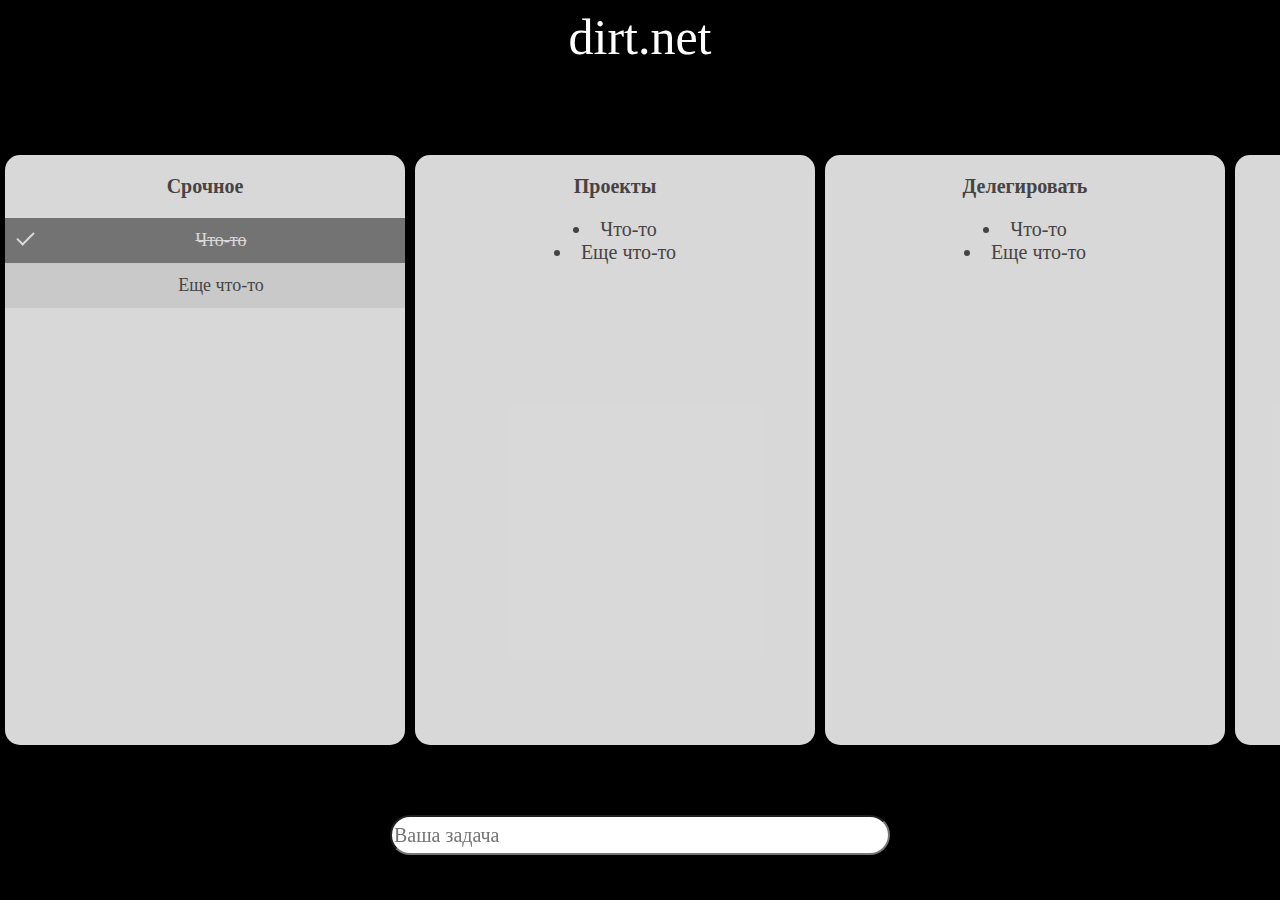
<file: front/index.html>
<html lang = "en"></html>
    <head></head>
        <link rel="stylesheet" href="style.css">
        <meta charset="UTF-8">
        <meta http-equiv="X-UA-Compatible" content="IE=edge">
        <meta name="viewport" content="width=
        , initial-scale=1.0">
        <title>dirt.net</title>
        <style>
            .flex-container {
              display: flex;
              background-color: rgb(97, 98, 99);
            }
            
            .flex-container > div {
              background-color: #f1f1f1;
              margin: 10px;
              padding: 20px;
              font-size: 30px;
              overflow-x: auto;
              display: flex;
              overflow-y: hidden;
            }
            </style>

        <script src = "main.js"></script>
    </head>

    <body>
        <div class = "logo_2" align = "center" style="color: white; font-size: 50px;">
            <h>
                dirt.net
            </h>
        </div>

        <section class = 'card' align = "center">
            <div class="card--content" id = "urgent" onclick="">
                <p>
                    <b>
                        Срочное
                    </b>
                </p>
                <ul id = "urgentUL">
                    <li class = "checked">Что-то</li>
                    <li>Еще что-то</li>
                </ul>
            </div>
            <div class="card--content" id = "projects" onclick="newProjects">
                <p>
                    <b>
                        Проекты
                    </b>
                </p>
                <ul id = "projectsUL"></ul>
                    <li class = "checked">Что-то</li>
                    <li>Еще что-то</li>
                </ul>
            </div>
            <div class="card--content" id = "outsource" onclick="newOutsouce">
                <p>
                    <b>
                        Делегировать
                    </b>
                </p>
                <ul id = "outsourceUL"></ul>
                    <li class = "checked">Что-то</li>
                    <li>Еще что-то</li>
                </ul>
            </div>

            </div>
            <div class="card--content" id = "queue" onclick="newQueue">
                <p>
                    <b>
                        По мере поступления
                    </b>
                </p>
                <ul id = "queue"></ul>
                    <li class = "checked">Что-то</li>
                    <li>Еще что-то</li>
                </ul>
            </div>
            <div class="card--content" id = "trash" onclick="newTrash">
                <p>
                    <b>
                        Корзина
                    </b>
                </p>
                <ul id = "trashUL"></ul>
                    <li class = "checked">Что-то</li>
                    <li>Еще что-то</li>
                </ul>
            </div>
            <div class="card--content" id = "calendar" onclick="newCalendar">
                <p>
                    <b>
                         Фиксируем дату в календаре
                    </b>
                </p>
                <ul id = "calendarUL"></ul>
                    <li class = "checked">Что-то</li>
                    <li>Еще что-то</li>
                </ul>
            </div>


        </section>
        
        <input type="text" id="MyInput" placeholder="Ваша задача" class="Add">
        
    </body>
</html>
</file>
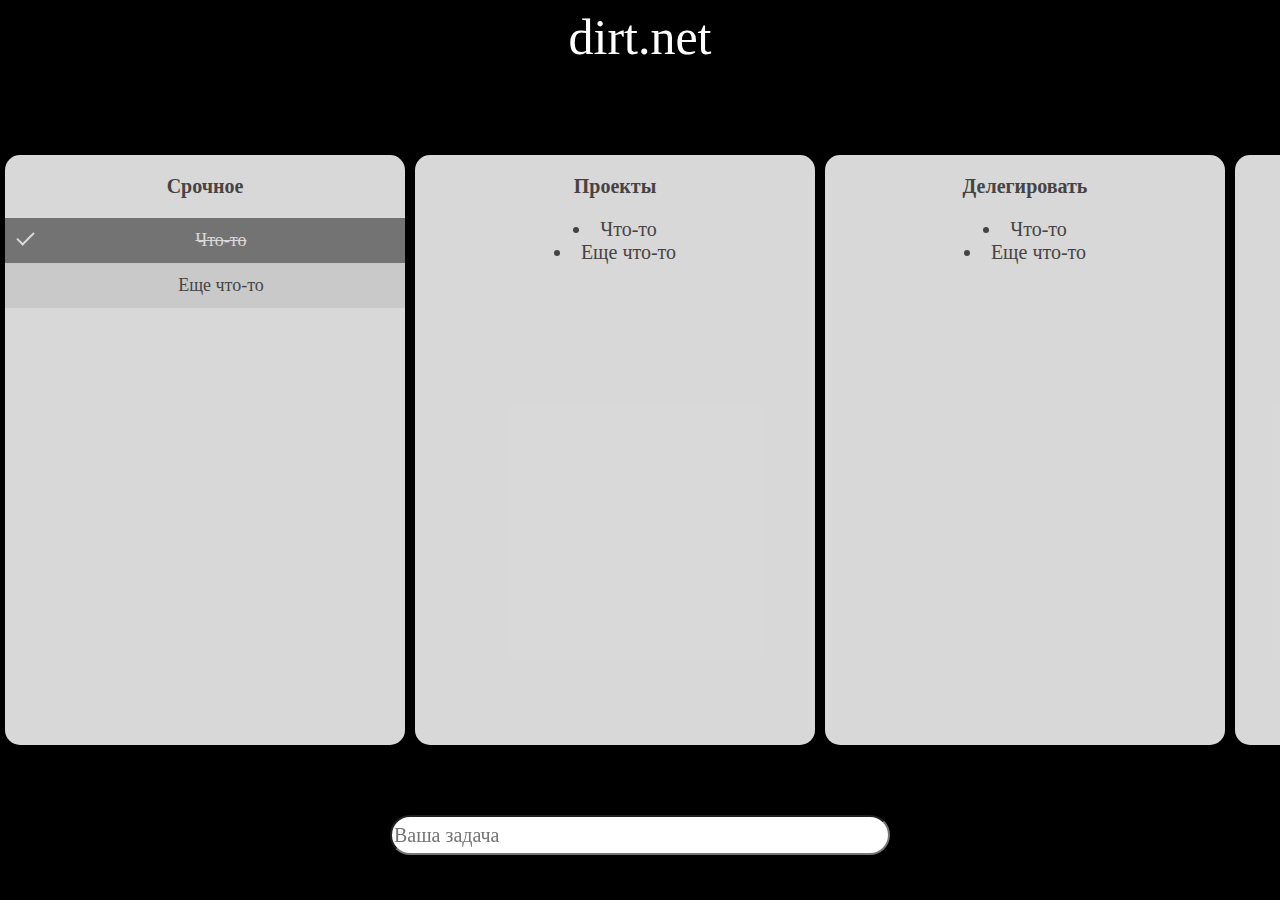
<file: front/main/index.html>
<html lang = "en"></html>
    <head></head>
        <link rel="stylesheet" href="style.css">
        <meta charset="UTF-8">
        <meta http-equiv="X-UA-Compatible" content="IE=edge">
        <meta name="viewport" content="width=
        , initial-scale=1.0">
        <title>dirt.net</title>
        <style>
            .flex-container {
              display: flex;
              background-color: rgb(97, 98, 99);
            }
            
            .flex-container > div {
              background-color: #f1f1f1;
              margin: 10px;
              padding: 20px;
              font-size: 30px;
              overflow-x: auto;
              display: flex;
              overflow-y: hidden;
            }
            </style>

        <script src = "main.js"></script>
    </head>

    <body>
        <div class = "logo_2" align = "center" style="color: white; font-size: 50px;">
            <h>
                dirt.net
            </h>
        </div>

        <section class = 'card' align = "center">
            <div class="card--content" id = "urgent" onclick="">
                <p>
                    <b>
                        Срочное
                    </b>
                </p>
                <ul id = "urgentUL">
                    <li class = "checked">Что-то</li>
                    <li>Еще что-то</li>
                </ul>
            </div>
            <div class="card--content" id = "projects" onclick="newProjects">
                <p>
                    <b>
                        Проекты
                    </b>
                </p>
                <ul id = "projectsUL"></ul>
                    <li class = "checked">Что-то</li>
                    <li>Еще что-то</li>
                </ul>
            </div>
            <div class="card--content" id = "outsource" onclick="newOutsouce">
                <p>
                    <b>
                        Делегировать
                    </b>
                </p>
                <ul id = "outsourceUL"></ul>
                    <li class = "checked">Что-то</li>
                    <li>Еще что-то</li>
                </ul>
            </div>

            </div>
            <div class="card--content" id = "queue" onclick="newQueue">
                <p>
                    <b>
                        По мере поступления
                    </b>
                </p>
                <ul id = "queue"></ul>
                    <li class = "checked">Что-то</li>
                    <li>Еще что-то</li>
                </ul>
            </div>
            <div class="card--content" id = "trash" onclick="newTrash">
                <p>
                    <b>
                        Корзина
                    </b>
                </p>
                <ul id = "trashUL"></ul>
                    <li class = "checked">Что-то</li>
                    <li>Еще что-то</li>
                </ul>
            </div>
            <div class="card--content" id = "calendar" onclick="newCalendar">
                <p>
                    <b>
                         Фиксируем дату в календаре
                    </b>
                </p>
                <ul id = "calendarUL"></ul>
                    <li class = "checked">Что-то</li>
                    <li>Еще что-то</li>
                </ul>
            </div>


        </section>
        
        <input type="text" id="MyInput" placeholder="Ваша задача" class="Add">
        
    </body>
</html>
</file>
<file: front/style.css>
html {
    background-color: black;
    overflow-x:hidden;
}

body {
    width: 100%;
    height: 100%;
}

body {
    background-color: #000000;
    margin: 0;
    display: flex;
    justify-content: center;
    align-items: center;
  }

.card {
    background-color: #000000;
    width: 100%;
    height: 600px;
    top: 70%;
    left: 50%;
    opacity: 85%;
  }

.card:hover {
    opacity: 100%;
}

.card {display: flex}

.card--content {
    background-color: #ffffff;
    min-width:  400px;
    margin: 5px;
    border-radius: 15px;
    color:rgb(85, 80, 80);
    font-size: 20px;
    font-family:Georgia, 'Times New Roman', Times, serif;
  }

.card {
    overflow-x: auto;
  }

.card::-webkit-scrollbar {
  display: none;
}

.add {
    position: fixed;
    top: 95%;
    left: 50%;
  
    width: 500px;
    height: 40px;
    font-size: 20px;
    font-family: 'Times New Roman', Times, serif;
    transform: translate(-50%, -100%);
    border-radius: 22px;
}

.inputs {
    position: fixed;
    top: 50%;
    left: 50%;
  
    width: 300px;
    height: 200px;
    transform: translate(-50%, -50%);
}

.logo_1 {
    position: fixed;
    top: 25%;
    left: 50%;
  
    width: 300px;
    height: 200px;
    transform: translate(-50%, -50%);
}

.logo_2 {
    position: fixed;
    top: 12%;
    left: 50%;
  
    width: 300px;
    height: 200px;
    transform: translate(-50%, -50%);
}

.log {
    position: fixed;
    top: 60%;
    left: 50%;
  
    width: 150px;
    height: 40px;
    transform: translate(-50%, -50%);
    border-radius: 15px;
    font-size: 25px;
    background-color: rgb(147, 147, 147);
}

ul {
    margin: 0;
    padding: 0;
  }

ul li {
    cursor: pointer;
    position: relative;
    padding: 12px 8px 12px 40px;
    background: #eee;
    font-size: 18px;
    transition: 0.2s;
  
    /* сделайте элементы списка невыбираемыми */
    -webkit-user-select: none;
    -moz-user-select: none;
    -ms-user-select: none;
    user-select: none;
  }

  ul li:hover {
    background: #ddd;
  }

  ul li.checked {
    background: #888;
    color: #fff;
    text-decoration: line-through;
  }

  ul li.checked::before {
    content: '';
    position: absolute;
    border-color: #fff;
    border-style: solid;
    border-width: 0 2px 2px 0;
    top: 10px;
    left: 16px;
    transform: rotate(45deg);
    height: 15px;
    width: 7px;
  }

  .close {
    position: absolute;
    right: 0;
    top: 0;
    padding: 12px 16px 12px 16px;
  }

  .close:hover {
    background-color: #f44336;
    color: white;
  }
</file>
<file: front/main/style.css>
html {
    background-color: black;
    overflow-x:hidden;
}

body {
    width: 100%;
    height: 100%;
}

body {
    background-color: #000000;
    margin: 0;
    display: flex;
    justify-content: center;
    align-items: center;
  }

.card {
    background-color: #000000;
    width: 100%;
    height: 600px;
    top: 70%;
    left: 50%;
    opacity: 85%;
  }

.card:hover {
    opacity: 100%;
}

.card {display: flex}

.card--content {
    background-color: #ffffff;
    min-width:  400px;
    margin: 5px;
    border-radius: 15px;
    color:rgb(85, 80, 80);
    font-size: 20px;
    font-family:Georgia, 'Times New Roman', Times, serif;
  }

.card {
    overflow-x: auto;
  }

.card::-webkit-scrollbar {
  display: none;
}

.add {
    position: fixed;
    top: 95%;
    left: 50%;
  
    width: 500px;
    height: 40px;
    font-size: 20px;
    font-family: 'Times New Roman', Times, serif;
    transform: translate(-50%, -100%);
    border-radius: 22px;
}

.inputs {
    position: fixed;
    top: 50%;
    left: 50%;
  
    width: 300px;
    height: 200px;
    transform: translate(-50%, -50%);
}

.logo_1 {
    position: fixed;
    top: 25%;
    left: 50%;
  
    width: 300px;
    height: 200px;
    transform: translate(-50%, -50%);
}

.logo_2 {
    position: fixed;
    top: 12%;
    left: 50%;
  
    width: 300px;
    height: 200px;
    transform: translate(-50%, -50%);
}

.log {
    position: fixed;
    top: 60%;
    left: 50%;
  
    width: 150px;
    height: 40px;
    transform: translate(-50%, -50%);
    border-radius: 15px;
    font-size: 25px;
    background-color: rgb(147, 147, 147);
}

ul {
    margin: 0;
    padding: 0;
  }

ul li {
    cursor: pointer;
    position: relative;
    padding: 12px 8px 12px 40px;
    background: #eee;
    font-size: 18px;
    transition: 0.2s;
  
    /* сделайте элементы списка невыбираемыми */
    -webkit-user-select: none;
    -moz-user-select: none;
    -ms-user-select: none;
    user-select: none;
  }

  ul li:hover {
    background: #ddd;
  }

  ul li.checked {
    background: #888;
    color: #fff;
    text-decoration: line-through;
  }

  ul li.checked::before {
    content: '';
    position: absolute;
    border-color: #fff;
    border-style: solid;
    border-width: 0 2px 2px 0;
    top: 10px;
    left: 16px;
    transform: rotate(45deg);
    height: 15px;
    width: 7px;
  }

  .close {
    position: absolute;
    right: 0;
    top: 0;
    padding: 12px 16px 12px 16px;
  }

  .close:hover {
    background-color: #f44336;
    color: white;
  }
</file>
